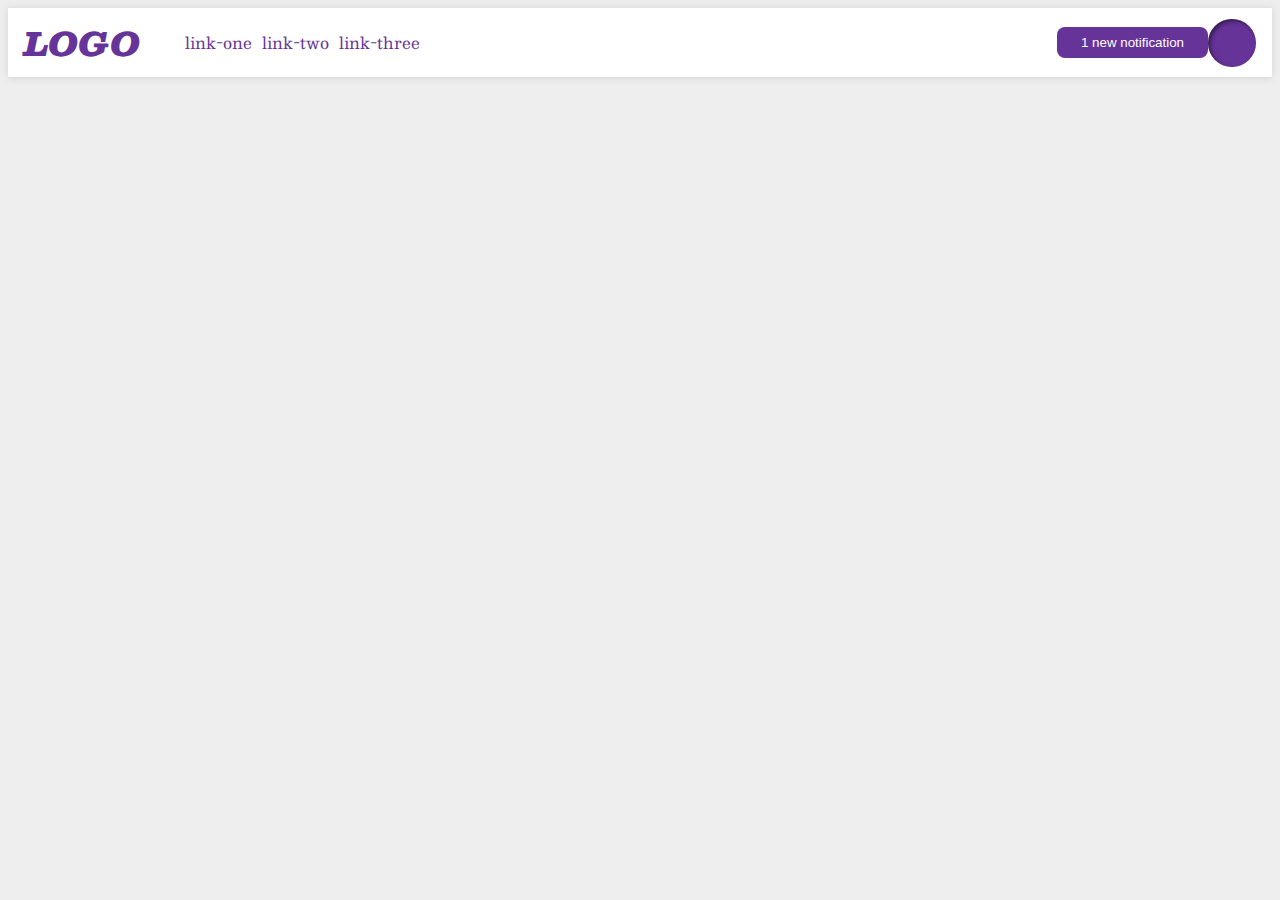
<file: flex/03-flex-header-2/index.html>
<!DOCTYPE html>
<html lang="en">
  <head>
    <meta charset="UTF-8">
    <meta http-equiv="X-UA-Compatible" content="IE=edge">
    <meta name="viewport" content="width=device-width, initial-scale=1.0">
    <title>Flex Header 2</title>
    <link rel="stylesheet" href="style.css">
  </head>
  <body>
    <div class="header">
      <div class="logo">
        LOGO
      </div>
      <ul class="links left">
        <li><a href="google.com">link-one</a></li>
        <li><a href="google.com">link-two</a></li>
        <li><a href="google.com">link-three</a></li>
      </ul>
      <button class="notifications">
        1 new notification
      </button>
      <div class="profile-image "></div>
    </div>
  </body>
</html>
</file>
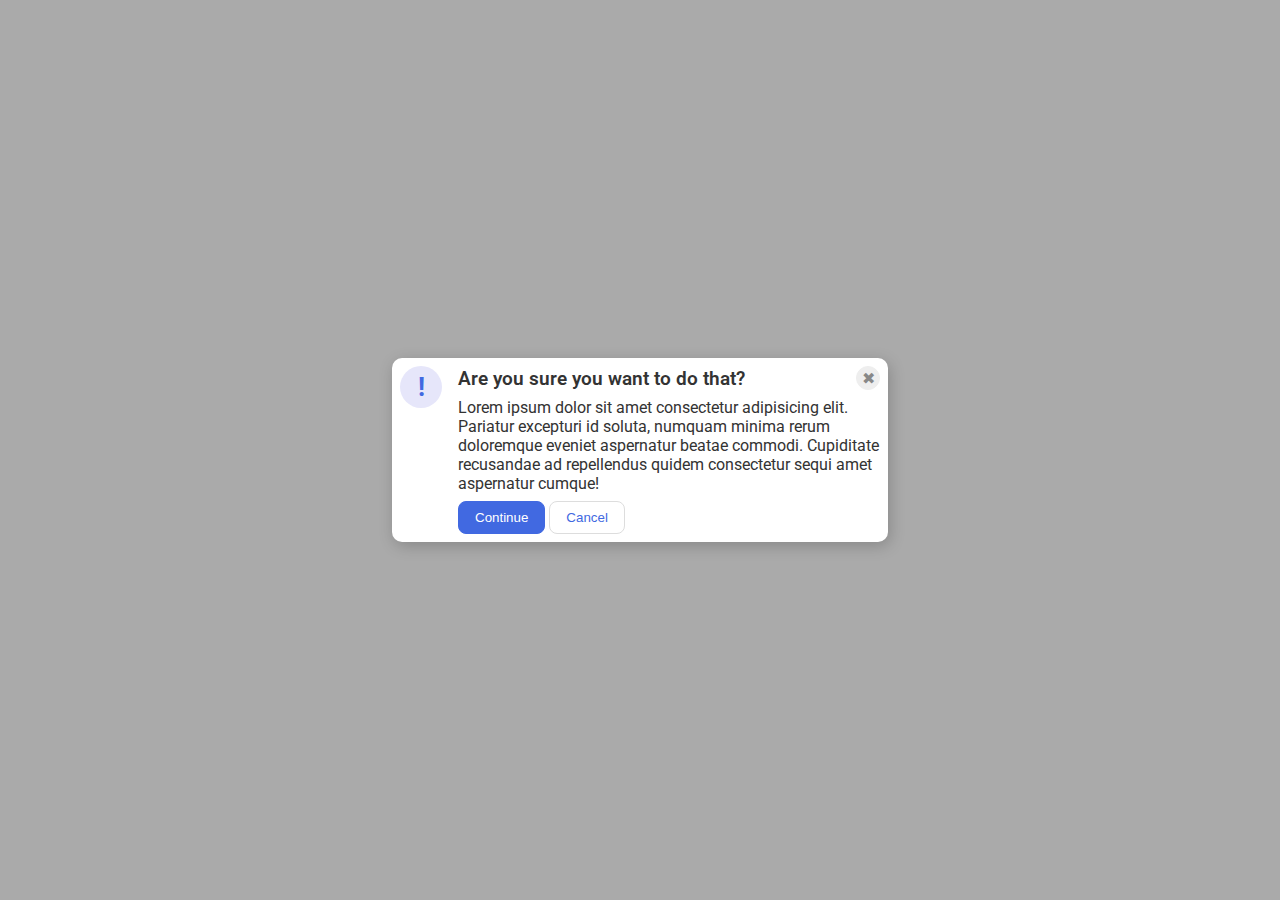
<file: flex/05-flex-modal/index.html>
<!DOCTYPE html>
<html lang="en">
  <head>
    <meta charset="UTF-8">
    <meta http-equiv="X-UA-Compatible" content="IE=edge">
    <meta name="viewport" content="width=device-width, initial-scale=1.0">
    <link rel="stylesheet" href="style.css">
    <title>Modal</title>
  </head>
  <body>
    <div class="modal">
      <div class="icon">!</div>
      <div class="main">
        <div class="header">Are you sure you want to do that?
        <button class="close-button">✖</button></div>
        <div class="text">Lorem ipsum dolor sit amet consectetur adipisicing elit. Pariatur excepturi id soluta, numquam minima rerum doloremque eveniet aspernatur beatae commodi. Cupiditate recusandae ad repellendus quidem consectetur sequi amet aspernatur cumque!</div>
        <button class="continue">Continue</button>
        <button class="cancel">Cancel</button>
      </div>
    </div>
  </body>
</html>
</file>
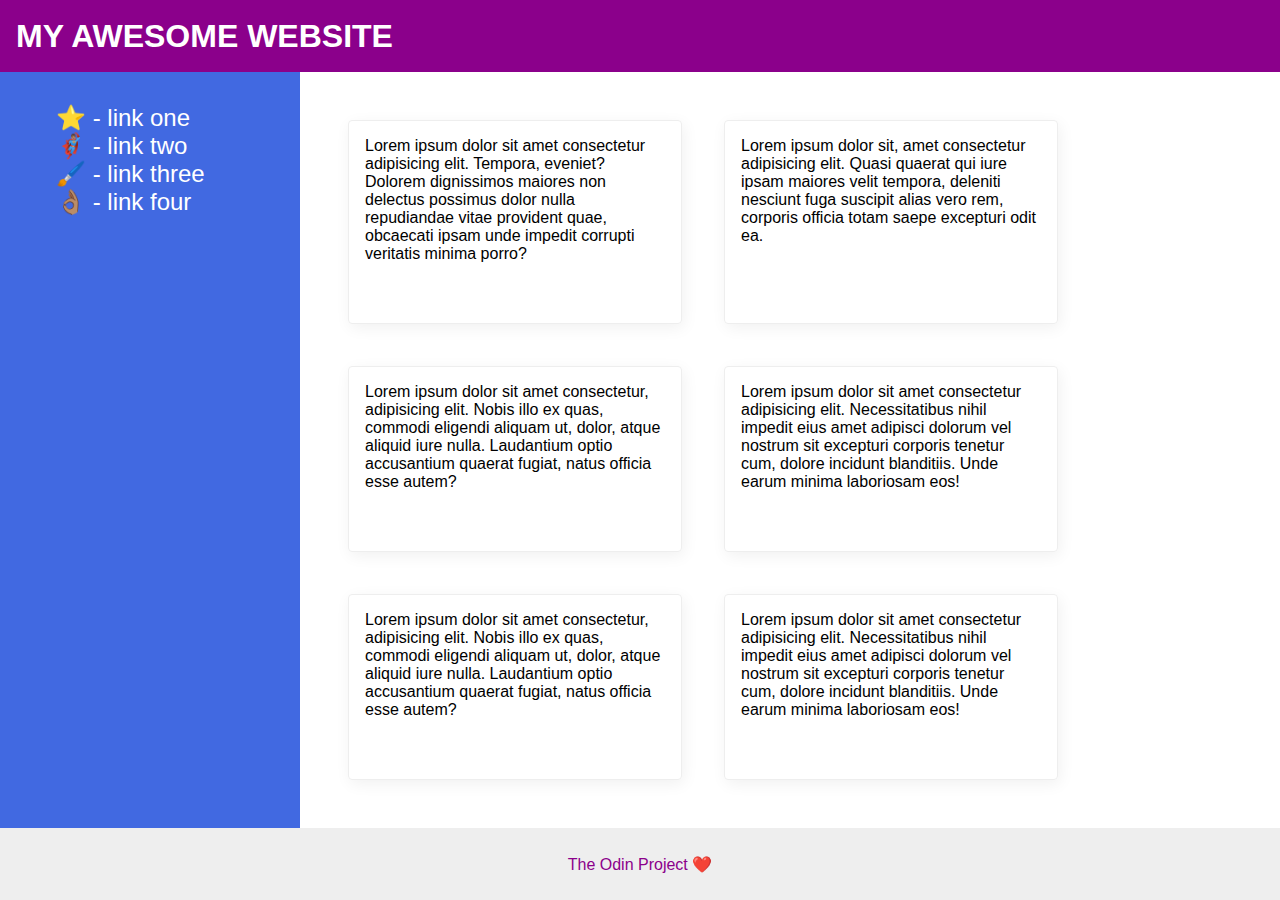
<file: flex/07-flex-layout-2/index.html>
<!DOCTYPE html>
<html lang="en">
  <head>
    <meta charset="UTF-8">
    <meta http-equiv="X-UA-Compatible" content="IE=edge">
    <meta name="viewport" content="width=device-width, initial-scale=1.0">
    <title>The Holy Grail</title>
    <link rel="stylesheet" href="style.css">
  </head>
  <body>
    <div class="header">
      MY AWESOME WEBSITE
    </div>
    
    <div class="main">
      <div class="sidebar">
        <ul>
          <li><a href="#">⭐ - link one</a></li>
          <li><a href="#">🦸🏽‍♂️ - link two</a></li>
          <li><a href="#">🖌️ - link three</a></li>
          <li><a href="#">👌🏽 - link four</a></li>
        </ul>
      </div>

      <div class="cards">
        <div class="card">Lorem ipsum dolor sit amet consectetur adipisicing elit. Tempora, eveniet? Dolorem dignissimos maiores non delectus possimus dolor nulla repudiandae vitae provident quae, obcaecati ipsam unde impedit corrupti veritatis minima porro?</div>
        <div class="card">Lorem ipsum dolor sit, amet consectetur adipisicing elit. Quasi quaerat qui iure ipsam maiores velit tempora, deleniti nesciunt fuga suscipit alias vero rem, corporis officia totam saepe excepturi odit ea.</div>
        <div class="card">Lorem ipsum dolor sit amet consectetur, adipisicing elit. Nobis illo ex quas, commodi eligendi aliquam ut, dolor, atque aliquid iure nulla. Laudantium optio accusantium quaerat fugiat, natus officia esse autem?</div>
        <div class="card">Lorem ipsum dolor sit amet consectetur adipisicing elit. Necessitatibus nihil impedit eius amet adipisci dolorum vel nostrum sit excepturi corporis tenetur cum, dolore incidunt blanditiis. Unde earum minima laboriosam eos!</div>
        <div class="card">Lorem ipsum dolor sit amet consectetur, adipisicing elit. Nobis illo ex quas, commodi eligendi aliquam ut, dolor, atque aliquid iure nulla. Laudantium optio accusantium quaerat fugiat, natus officia esse autem?</div>
        <div class="card">Lorem ipsum dolor sit amet consectetur adipisicing elit. Necessitatibus nihil impedit eius amet adipisci dolorum vel nostrum sit excepturi corporis tenetur cum, dolore incidunt blanditiis. Unde earum minima laboriosam eos!</div>
      </div>
    </div>

    <div class="footer">
      The Odin Project ❤️
    </div>
  </body>
</html>
</file>
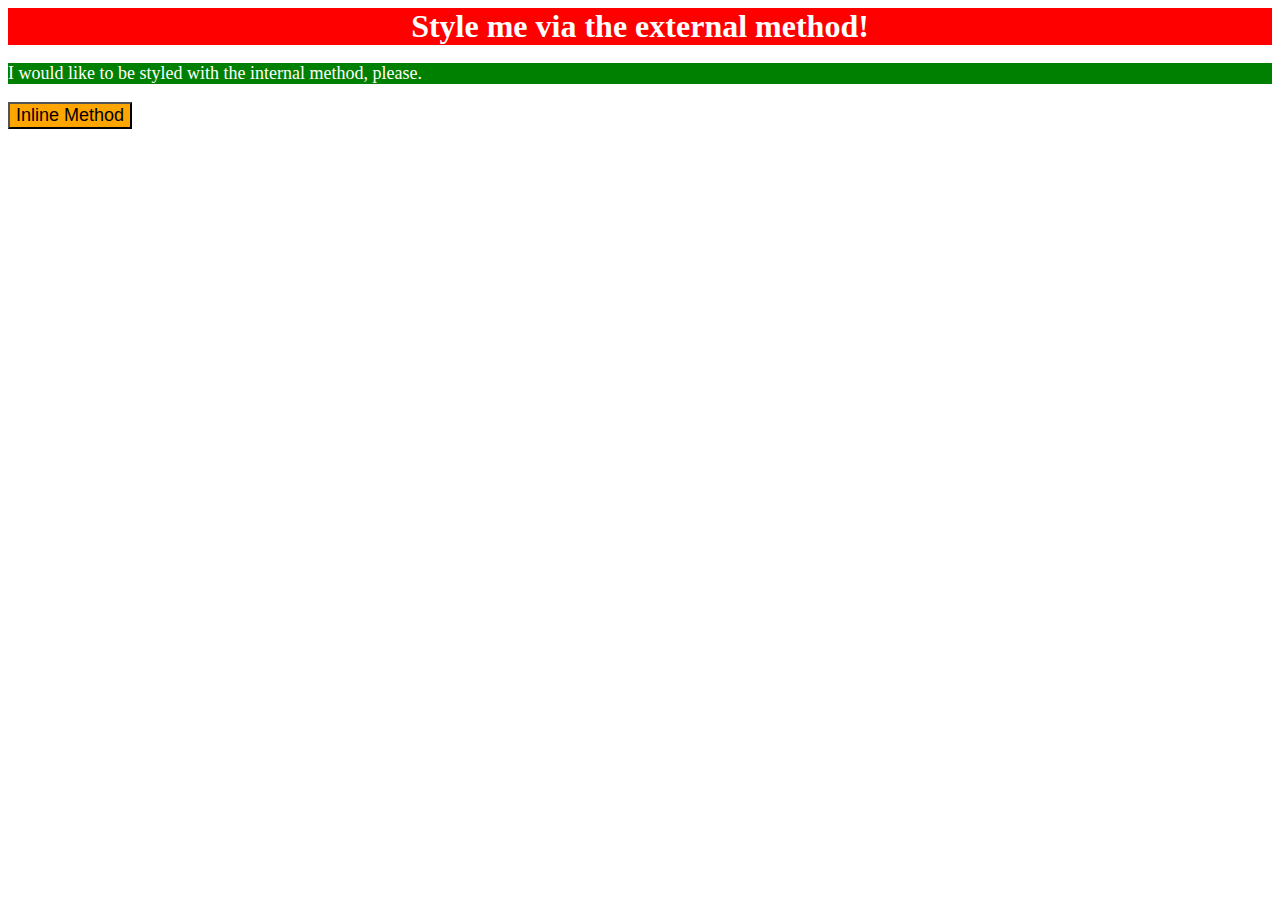
<file: foundations/01-css-methods/index.html>
<!DOCTYPE html>
<html lang="en">
  <head>
    <link rel="stylesheet" href="./styles.css"/>
    <meta charset="UTF-8">
    <meta http-equiv="X-UA-Compatible" content="IE=edge">
    <meta name="viewport" content="width=device-width, initial-scale=1.0">
    <style>
      p
      {
        background-color: green;
        color: white;
        font-size: 18px;
      }
    </style>
    <title>Methods for Adding CSS</title>
  </head>
  <body>
    <div>Style me via the external method!</div>
    <p>I would like to be styled with the internal method, please.</p>
    <button style="background-color: orange; font-size: 18px;">Inline Method</button>
  </body>
</html>
</file>
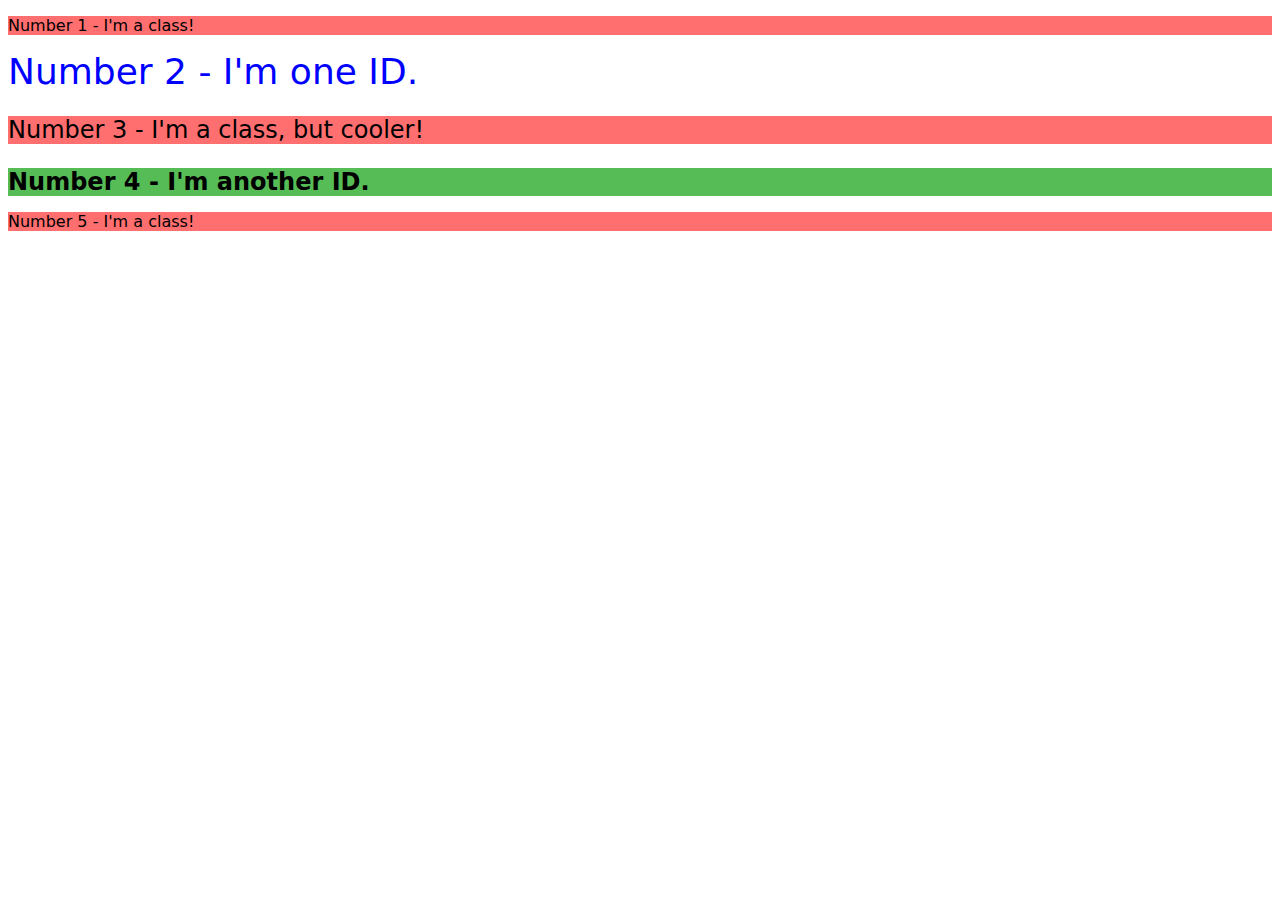
<file: foundations/02-class-id-selectors/index.html>
<!DOCTYPE html>
<html lang="en">
  <head>
    <meta charset="UTF-8">
    <meta http-equiv="X-UA-Compatible" content="IE=edge">
    <meta name="viewport" content="width=device-width, initial-scale=1.0">
    <title>Class and ID Selectors</title>
    <link rel="stylesheet" href="style.css">
  </head>
  <body>
    <p class="odd">Number 1 - I'm a class!</p>
    <div id="second">Number 2 - I'm one ID.</div>
    <p class="odd third">Number 3 - I'm a class, but cooler!</p>
    <div id="fourth">Number 4 - I'm another ID.</div>
    <p class="odd">Number 5 - I'm a class!</p>
  </body>
</html>
</file>
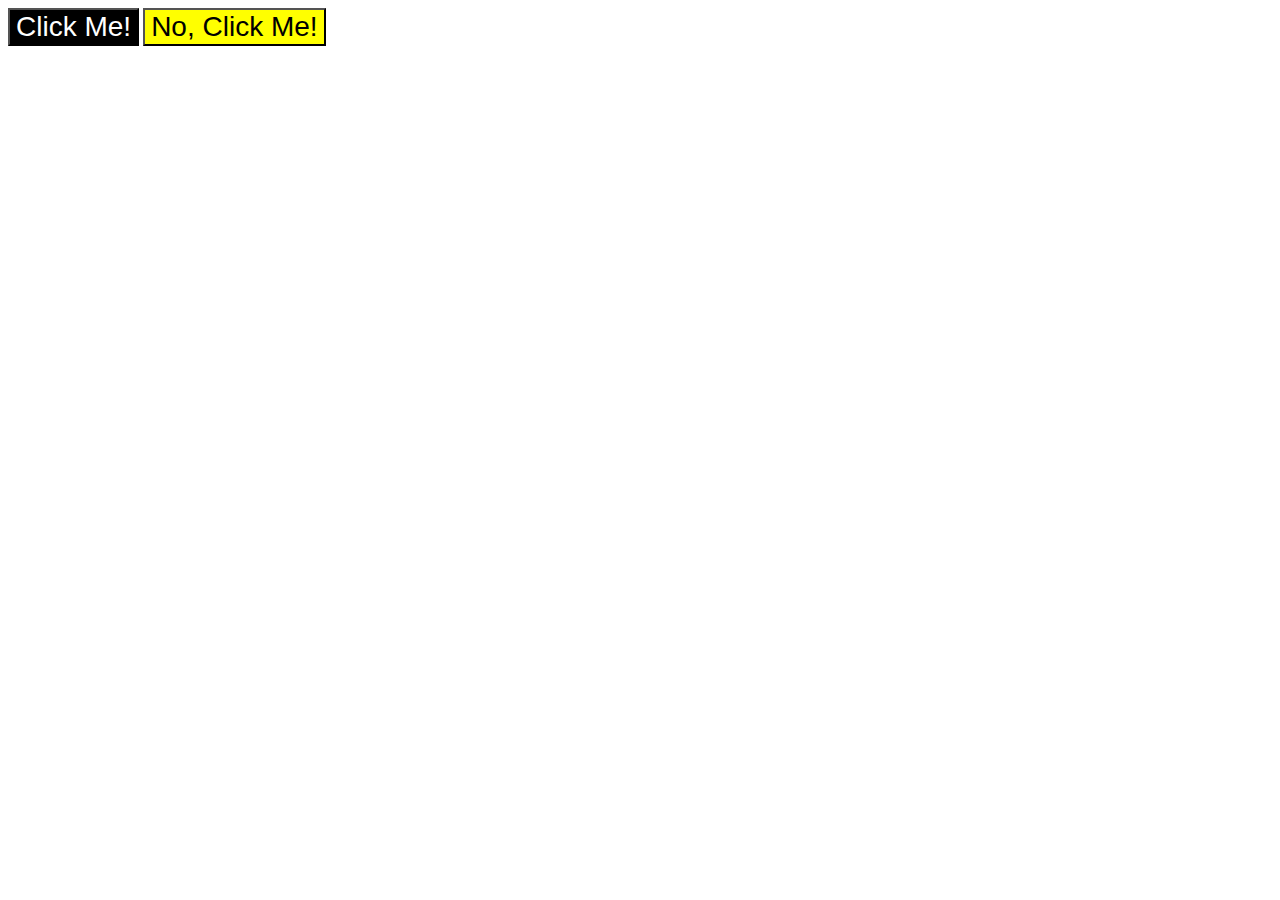
<file: foundations/03-grouping-selectors/index.html>
<!DOCTYPE html>
<html lang="en">
  <head>
    <meta charset="UTF-8">
    <meta http-equiv="X-UA-Compatible" content="IE=edge">
    <meta name="viewport" content="width=device-width, initial-scale=1.0">
    <title>Grouping Selectors</title>
    <link rel="stylesheet" href="style.css">
  </head>
  <body>
    <button class="first">Click Me!</button>
    <button class="second">No, Click Me!</button>
  </body>
</html>
</file>
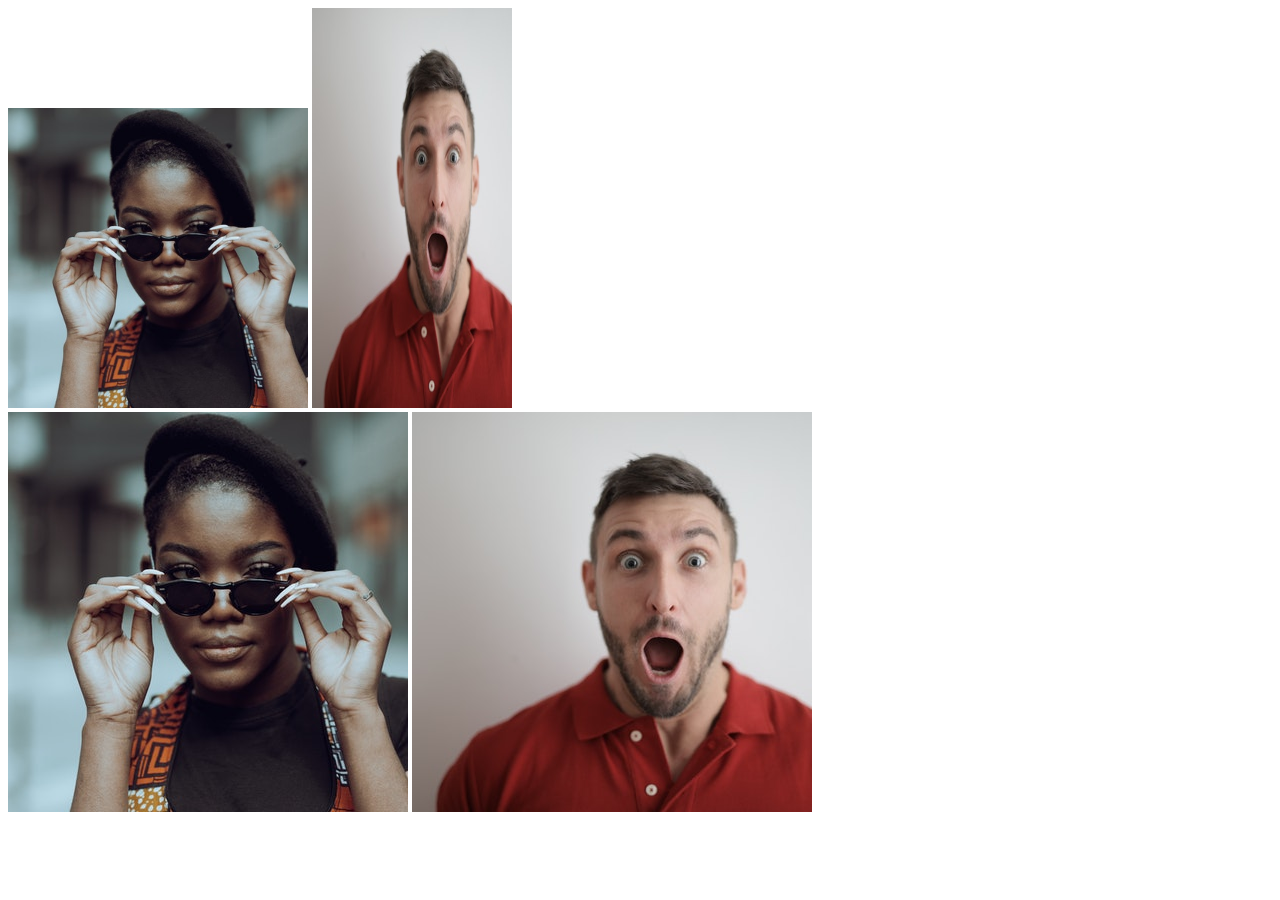
<file: foundations/04-chaining-selectors/index.html>
<!DOCTYPE html>
<html lang="en">
  <head>
    <meta charset="UTF-8">
    <meta http-equiv="X-UA-Compatible" content="IE=edge">
    <meta name="viewport" content="width=device-width, initial-scale=1.0">
    <title>Chaining Selectors</title>
    <link rel="stylesheet" href="style.css">
  </head>
  <body>
    <!-- Check image source path. Review Foundations lesson - Links and Images -->
    <!-- Use the classes BELOW this line -->
    <div>
      <img class="avatar proportioned" src="./images/pexels-katho-mutodo-8434791.jpg" alt="Woman with glasses">
      <img class="avatar distorted" src="./images/pexels-andrea-piacquadio-3777931.jpg" alt="Man with surprised expression">
    </div>
    <!-- Use the classes ABOVE this line -->
    <div>
      <img class="original proportioned" src="./images/pexels-katho-mutodo-8434791.jpg" alt="Woman with glasses">
      <img class="original distorted" src="./images/pexels-andrea-piacquadio-3777931.jpg" alt="Man with surprised expression">
    </div>
  </body>
</html>
</file>
<file: flex/03-flex-header-2/style.css>
/* this is some magical font-importing.  
you'll learn about it later. */
@import url('https://fonts.googleapis.com/css2?family=Besley:ital,wght@0,400;1,900&display=swap');

body {
  background: #eee;
  font-family: Besley, serif;
}

.header {
  background: white;
  border-bottom: 1px solid #ddd;
  box-shadow: 0 0 8px rgba(0,0,0,.1);
  display: flex;
  flex-wrap: nowrap;
  align-items: center;
  padding: 0px 16px;
}

.profile-image {
  background: rebeccapurple;
  box-shadow: inset 2px 2px 4px rgba(0,0,0,.5);
  border-radius: 50%;
  width: 48px;
  height: 48px;
}

.logo {
  color: rebeccapurple;
  font-size: 32px;
  font-weight: 900;
  font-style: italic;
}

button {
  border: none;
  border-radius: 8px;
  background: rebeccapurple;
  color: white;
  padding: 8px 24px;
  margin-left: auto;
}

a {
  /* this removes the line under our links */
  text-decoration: none;
  color: rebeccapurple;
}

ul {
  list-style-type: none;
  display: flex;
  flex-wrap: nowrap;  
}

li {
  margin: 5px;
}

.right {
  gap: 16px;
}
</file>
<file: flex/05-flex-modal/style.css>
@import url('https://fonts.googleapis.com/css2?family=Roboto:wght@400;700&display=swap');

html, body {
  height: 100%;
}

body {
  font-family: Roboto, sans-serif;
  margin: 0;
  background: #aaa;
  color: #333;
  /* I'll give you this one for free lol */
  display: flex;
  align-items: center;
  justify-content: center;
}

.modal {
  background: white;
  width: 480px;
  border-radius: 10px;
  box-shadow: 2px 4px 16px rgba(0,0,0,.2);
  padding: 8px;
  display: flex;
  gap: 16px;
}

.icon {
  color: royalblue;
  font-size: 26px;
  font-weight: 700;
  background: lavender;
  width: 42px;
  height: 42px;
  border-radius: 50%;
  display: flex;
  align-items: center;
  justify-content: center;
  flex-shrink: 0;
}

.close-button {
  background: #eee;
  border-radius: 50%;
  color: #888;
  font-weight: 400;
  font-size: 16px;
  height: 24px;
  width: 24px;
  display: flex;
  align-items: center;
  justify-content: center;
  border: 1px solid #eee;
  padding: 0;
}

.header {
  display: flex;
  align-items: center;
  justify-content: space-between;
  font-weight: 600;
  font-size: larger;
  margin-bottom: 8px;
}

.text {
  margin-bottom: 8px;
}

button {
  cursor: pointer;
  padding: 8px 16px;
  border-radius: 8px;
}

button.continue {
  background: royalblue;
  border: 1px solid royalblue;
  color: white;
}

button.cancel {
  background: white;
  border: 1px solid #ddd;
  color: royalblue;
}
</file>
<file: flex/07-flex-layout-2/style.css>
a:link, a:visited {
  text-decoration: none;
  color: white;
  font-size: 24px;
}

body {
  font-family: -apple-system, BlinkMacSystemFont, 'Segoe UI', Roboto, Oxygen, Ubuntu, Cantarell, 'Open Sans', 'Helvetica Neue', sans-serif;
  margin: 0;
  min-height: 100vh;
  display: flex;
  flex-direction: column;
}

.cards {
  display: flex;
  flex-wrap: wrap;
  gap: 10px;
  padding: 32px
}

.card {
  flex-basis: 300px;
  padding: 16px;
  margin: 16px;
}
.header {
  height: 72px;
  background: darkmagenta;
  color: white;
  display: flex;
  align-items: center;
  justify-content: flex-start;
  font-size: 32px;
  font-weight: 900;
  padding: 0 16px;
}

.main {
  display: flex;
  flex: 1;  
}

.sidebar {
  flex-shrink: 0;
  padding: 16px;
}

.footer {
  height: 72px;
  background: #eee;
  color: darkmagenta;
  display: flex;
  align-items: center;
  justify-content: center;
}

.sidebar {
  width: 300px;
  background: royalblue;
  box-sizing: border-box;
  flex-shrink: 0;
}

.card {
  border: 1px solid #eee;
  box-shadow: 2px 4px 16px rgba(0,0,0,.06);
  border-radius: 4px;
}

ul {
  list-style-type: none;
}
</file>
<file: foundations/01-css-methods/styles.css>
div
{
    color: white;
    background-color: red;
    font-size: 32px;
    font-weight: bold;
    text-align: center;
}
</file>
<file: foundations/02-class-id-selectors/style.css>
* 
{
    font-family: "Verdana", "DejaVu Sans", sans-serif;
}

.odd
{
    background-color: rgba(255, 0, 0, 0.563);
}

.odd.third
{
    font-size: 24px;
}

#second
{
    color: blue;
    font-size: 36px;
}

#fourth
{
    background-color: rgb(86, 188, 86);
    font-weight: 717;
    font-size: 24px;
}
</file>
<file: foundations/03-grouping-selectors/style.css>
button
{
    font-size: 28px;
    font-family: "Helvetica", "Times New Roman", sans-serif;    
}

.first
{
    background-color: black;
    color: white;
}

.second
{
    background-color: yellow;
}
</file>
<file: foundations/04-chaining-selectors/style.css>
/* Add CSS Styling */

.avatar.proportioned
{
    width: 300px;
    height: auto;
}

.avatar.distorted
{
    width: 200px;
    height: 400px
}
</file>
